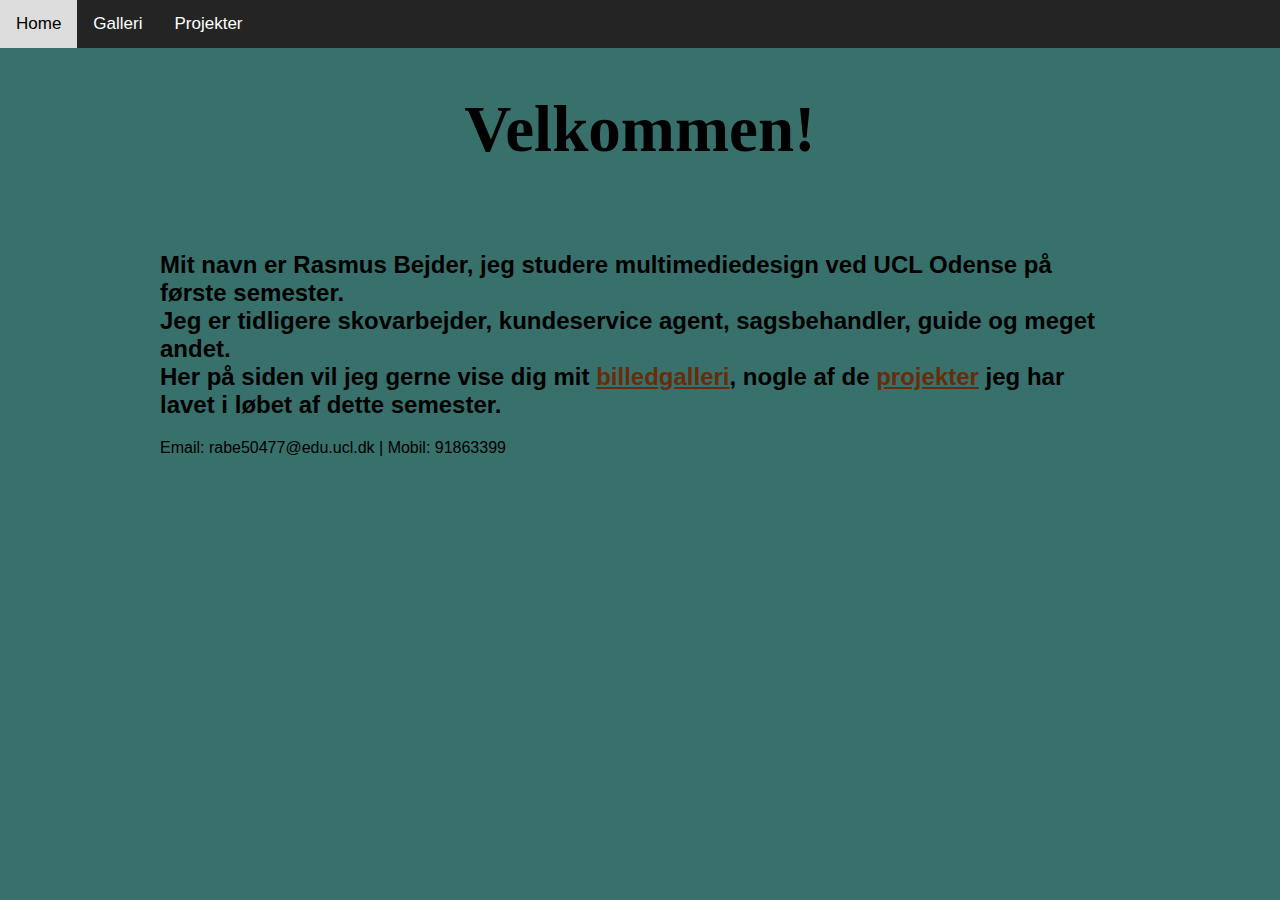
<file: portfolio/index.html>
<!DOCTYPE html>
<html lang="en">
  <head>
    <link rel="stylesheet" href="styles.css" />
    <meta charset="UTF-8" />
    <meta http-equiv="X-UA-Compatible" content="IE=edge" />
    <meta name="viewport" content="width=device-width, initial-scale=1.0" />
    <title>Hovedside</title>
    <meta
      name="keywords"
      content="multimedie desig rasmus bejder eksamen projekt 3"
    />
  </head>
  <body>
    <div class="topnav">
      <a class="home" href="index.html">Home</a>
      <a href="galleri_pr3_22.html">Galleri</a>
      <a href="Projekter.html">Projekter</a>
    </div>
    <div>
      <h1 class="overskrift">Velkommen!</h1>
    </div>
    <div>
      <section class="box3">
        <h2>
          Mit navn er Rasmus Bejder, jeg studere multimediedesign ved UCL Odense
          på første semester.<br />
          Jeg er tidligere skovarbejder, kundeservice agent, sagsbehandler,
          guide og meget andet.<br />
          Her på siden vil jeg gerne vise dig mit
          <a href="galleri_pr3_22.html" style="color: rgb(104, 44, 11)"
            >billedgalleri</a
          >, nogle af de
          <a href="Projekter.html" style="color: rgb(104, 44, 11)">projekter</a>
          jeg har lavet i løbet af dette semester.
        </h2>
        <p>Email: rabe50477@edu.ucl.dk &#124; Mobil: 91863399</p>
      </section>
      <p></p>
    </div>
  </body>
</html>
</file>
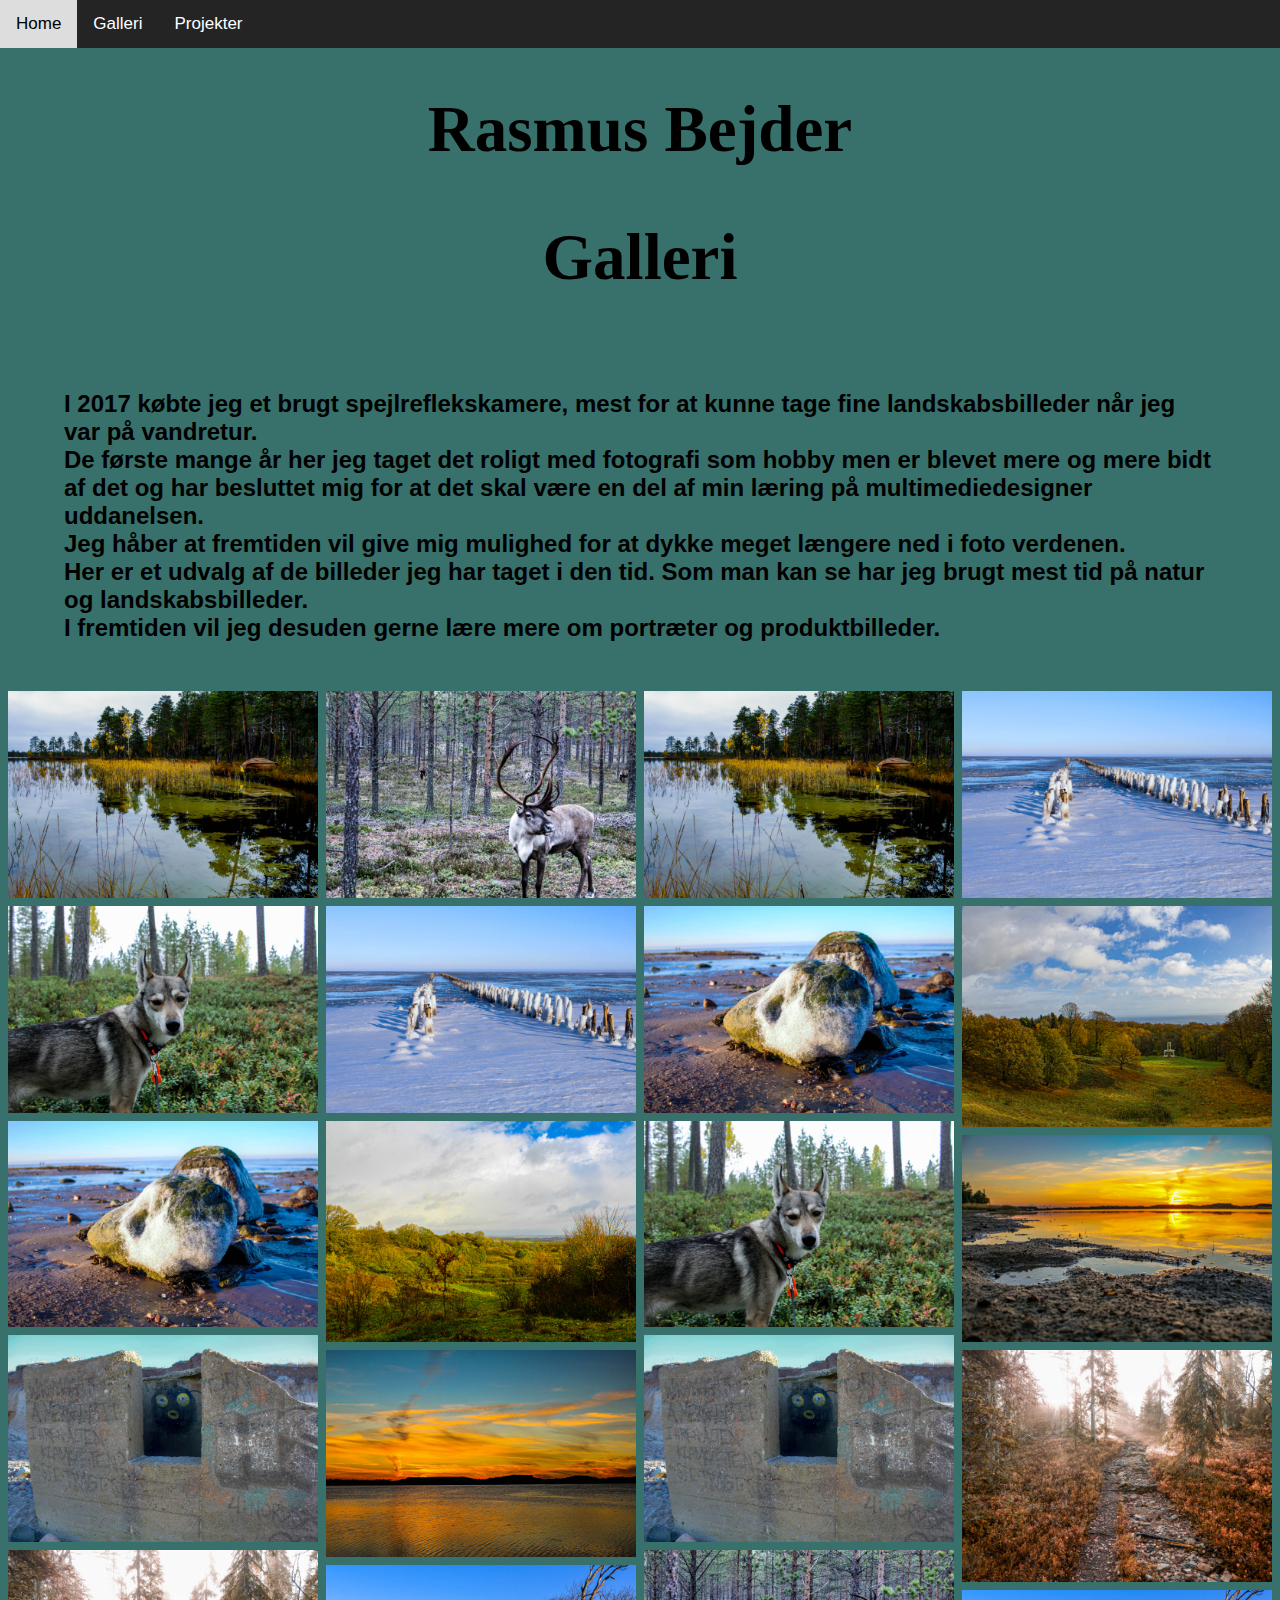
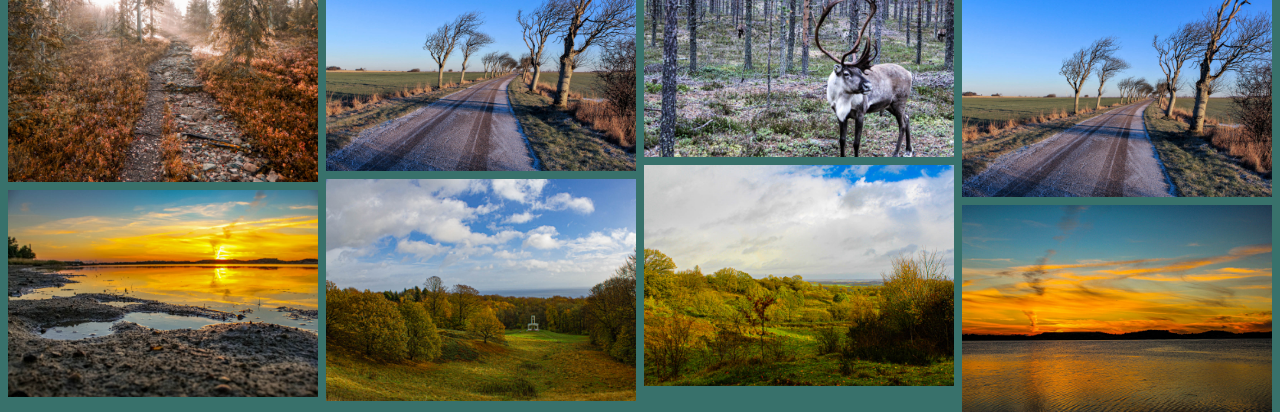
<file: portfolio/galleri_pr3_22.html>
<!DOCTYPE html>
<html lang="da">
  <head>
    <link rel="stylesheet" href="styles.css" />
    <meta charset="UTF-8" />
    <meta http-equiv="X-UA-Compatible" content="IE=edge" />
    <meta name="viewport" content="width=device-width, initial-scale=1.0" />
    <title>Raben</title>
    <meta
      name="keywords"
      content="multimediedesigner, rasmus bejder, projekt 3, galleri"
    />
  </head>
  <body>
    <div class="topnav">
      <a class="home" href="index.html">Home</a>
      <a href="galleri_pr3_22.html">Galleri</a>
      <a href="Projekter.html">Projekter</a>
    </div>
    <h1 class="overskrift">Rasmus Bejder</h1>
    <h2 class="overskrift">Galleri</h2>
    <section class="box">
      <h2>
        I 2017 købte jeg et brugt spejlreflekskamere, mest for at kunne tage
        fine landskabsbilleder når jeg var på vandretur. <br />
        De første mange år her jeg taget det roligt med fotografi som hobby men
        er blevet mere og mere bidt af det og har besluttet mig for at det skal
        være en del af min læring på multimediedesigner uddanelsen.<br />
        Jeg håber at fremtiden vil give mig mulighed for at dykke meget længere
        ned i foto verdenen.<br />
        Her er et udvalg af de billeder jeg har taget i den tid. Som man kan se
        har jeg brugt mest tid på natur og landskabsbilleder.<br />
        I fremtiden vil jeg desuden gerne lære mere om portræter og
        produktbilleder.
      </h2>
    </section>
    <div class="row">
      <div class="column">
        <img
          src="media/finsksø.jpg"
          alt="billede af en finsk sø"
          style="width: 100%"
        />
        <img src="media/Ani.jpg" alt="billede af en hund" style="width: 100%" />
        <img
          src="media/hjerpsted1.jpg"
          alt="billede af store sten på en strand"
          style="width: 100%"
        />
        <img
          src="media/hjerpsted2.jpg"
          alt="billede af grafiti på en bunker"
          style="width: 100%"
        />
        <img
          src="media/pyhaluosto.jpg"
          alt="billede af skovsti i finsk fjeld"
          style="width: 100%"
        />
        <img
          src="media/seden1.jpg"
          alt="billede af solnedgang over Odense Fjord"
          style="width: 100%"
        />
      </div>
      <div class="column">
        <img
          src="media/poro.jpg"
          alt="billede af rensdyr"
          style="width: 100%"
        />
        <img
          src="media/Rømø1.jpg"
          alt="billede af sne og is på vadehavet ved lavvande"
          style="width: 100%"
        />
        <img
          src="media/Skamlingsbanken.jpg"
          alt="landskabsbillede fra skamlingsbanken"
          style="width: 100%"
        />
        <img
          src="media/seden4.jpg"
          alt="landskabsbillede af solnedgang over Odense Fjord"
          style="width: 100%"
        />
        <img
          src="media/stationsvej1.jpg"
          alt="billede af smal landevej med vindblæste træer"
          style="width: 100%"
        />
        <img
          src="media/klokkestablen.jpg"
          alt="billede af klokkestablen ved skamlingsbanken"
          style="width: 100%"
        />
      </div>
      <div class="column">
        <img
          src="media/finsksø.jpg"
          alt="billede af en finsk sø"
          style="width: 100%"
        />
        <img
          src="media/hjerpsted1.jpg"
          alt="billede af store sten på en strand"
          style="width: 100%"
        />
        <img src="media/Ani.jpg" alt="billede af en hund" style="width: 100%" />
        <img
          src="media/hjerpsted2.jpg"
          alt="billede af grafiti på en bunker"
          style="width: 100%"
        />
        <img
          src="media/poro.jpg"
          alt="billede af rensdyr"
          style="width: 100%"
        />
        <img
          src="media/Skamlingsbanken.jpg"
          alt="landskabsbillede fra skamlingsbanken"
          style="width: 100%"
        />
      </div>
      <div class="column">
        <img
          src="media/Rømø1.jpg"
          alt="billede af sne og is på vadehavet ved lavvande"
          style="width: 100%"
        />
        <img
          src="media/klokkestablen.jpg"
          alt="billede af klokkestablen ved skamlingsbanken"
          style="width: 100%"
        />
        <img
          src="media/seden1.jpg"
          alt="billede af solnedgang over Odense Fjord"
          style="width: 100%"
        />
        <img
          src="media/pyhaluosto.jpg"
          alt="billede af skovsti i finsk fjeld"
          style="width: 100%"
        />
        <img
          src="media/stationsvej1.jpg"
          alt="billede af smal landevej med vindblæste træer"
          style="width: 100%"
        />
        <img
          src="media/seden4.jpg"
          alt="landskabsbillede af solnedgang over Odense Fjord"
          style="width: 100%"
        />
      </div>
    </div>
  </body>
</html>
</file>
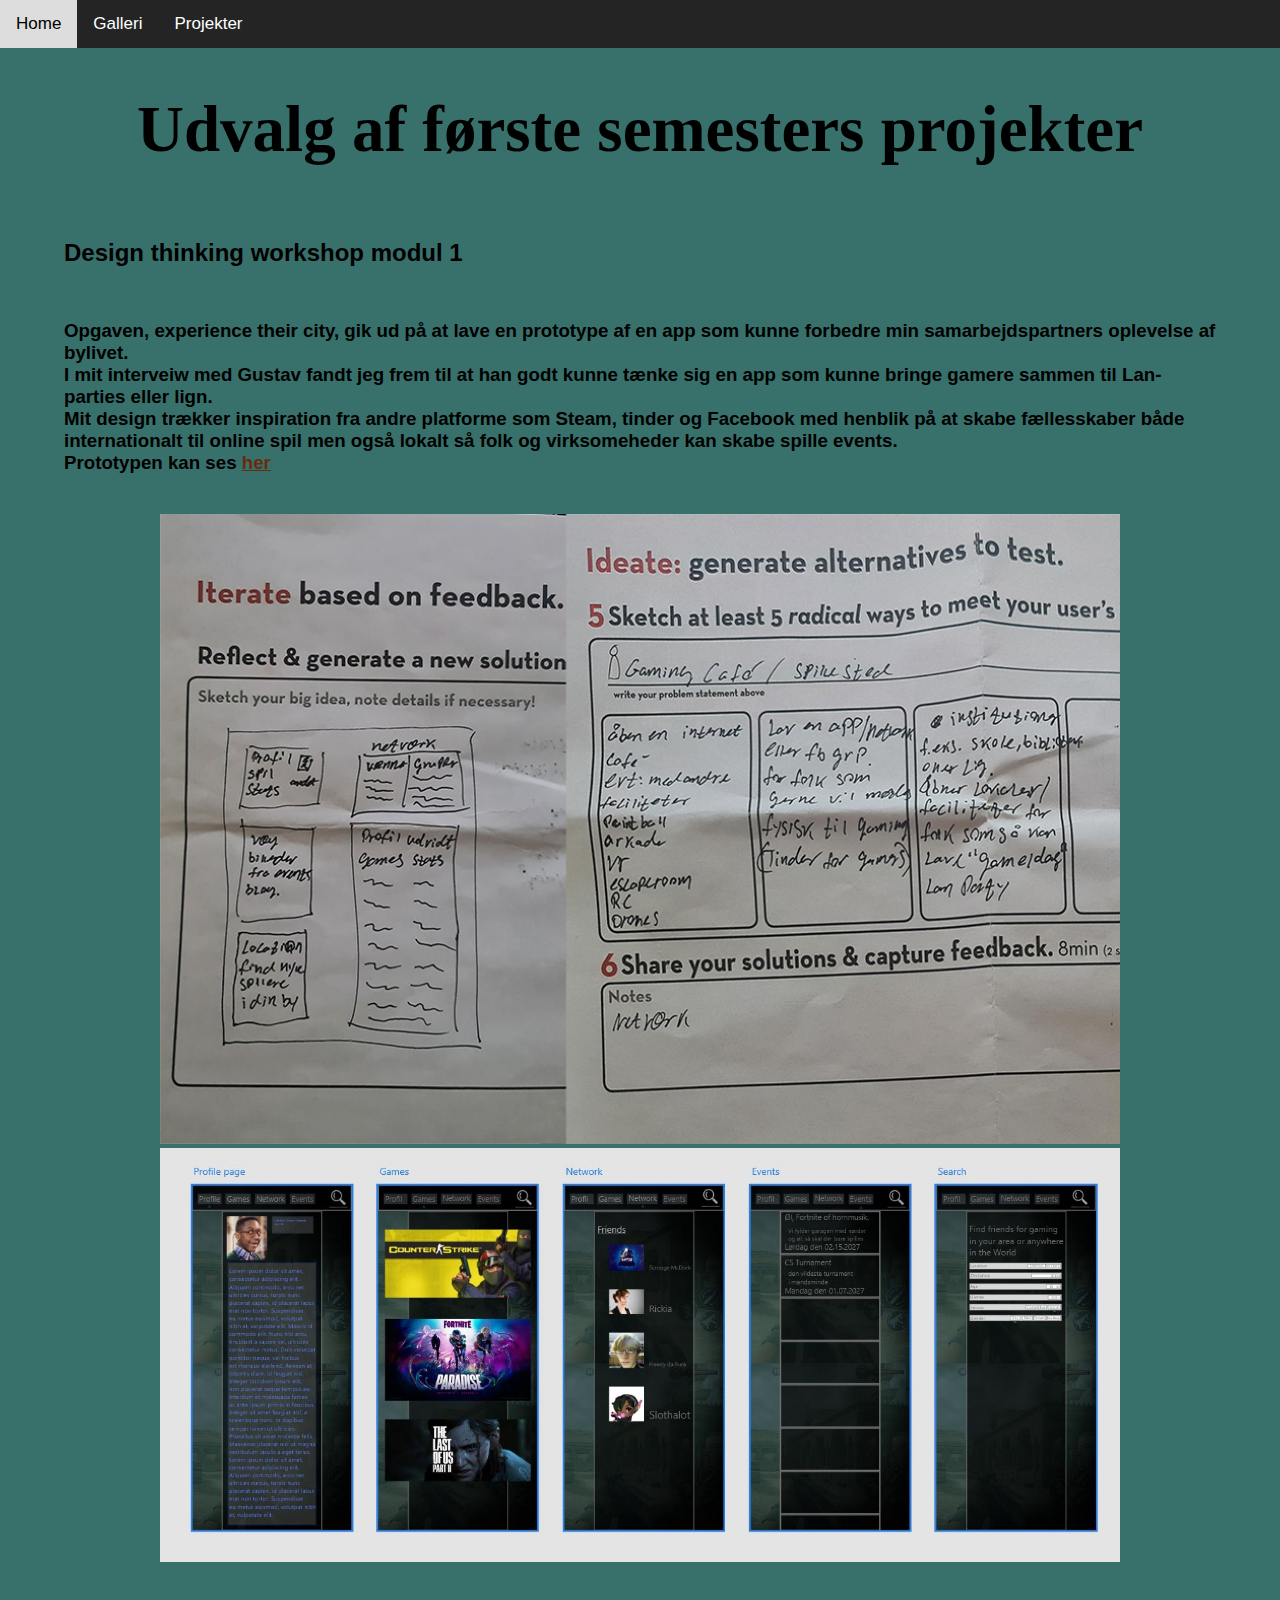
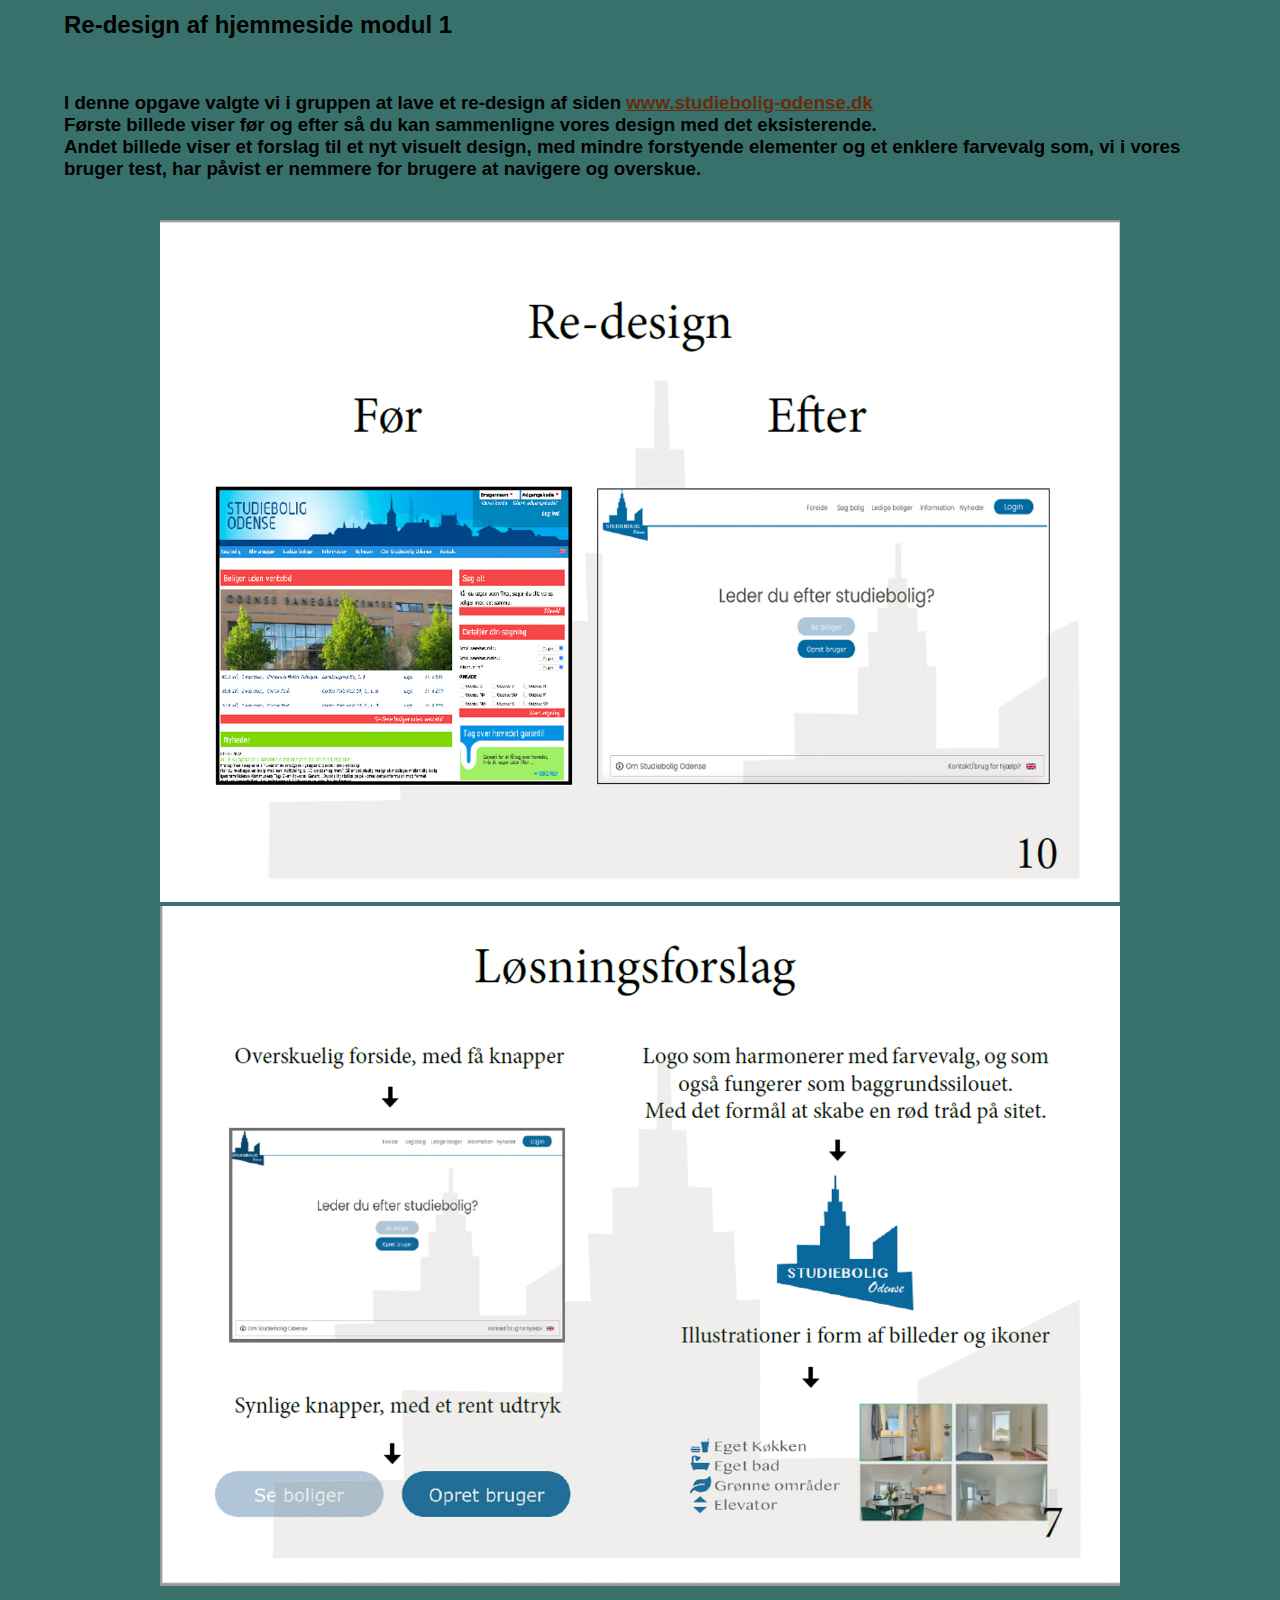
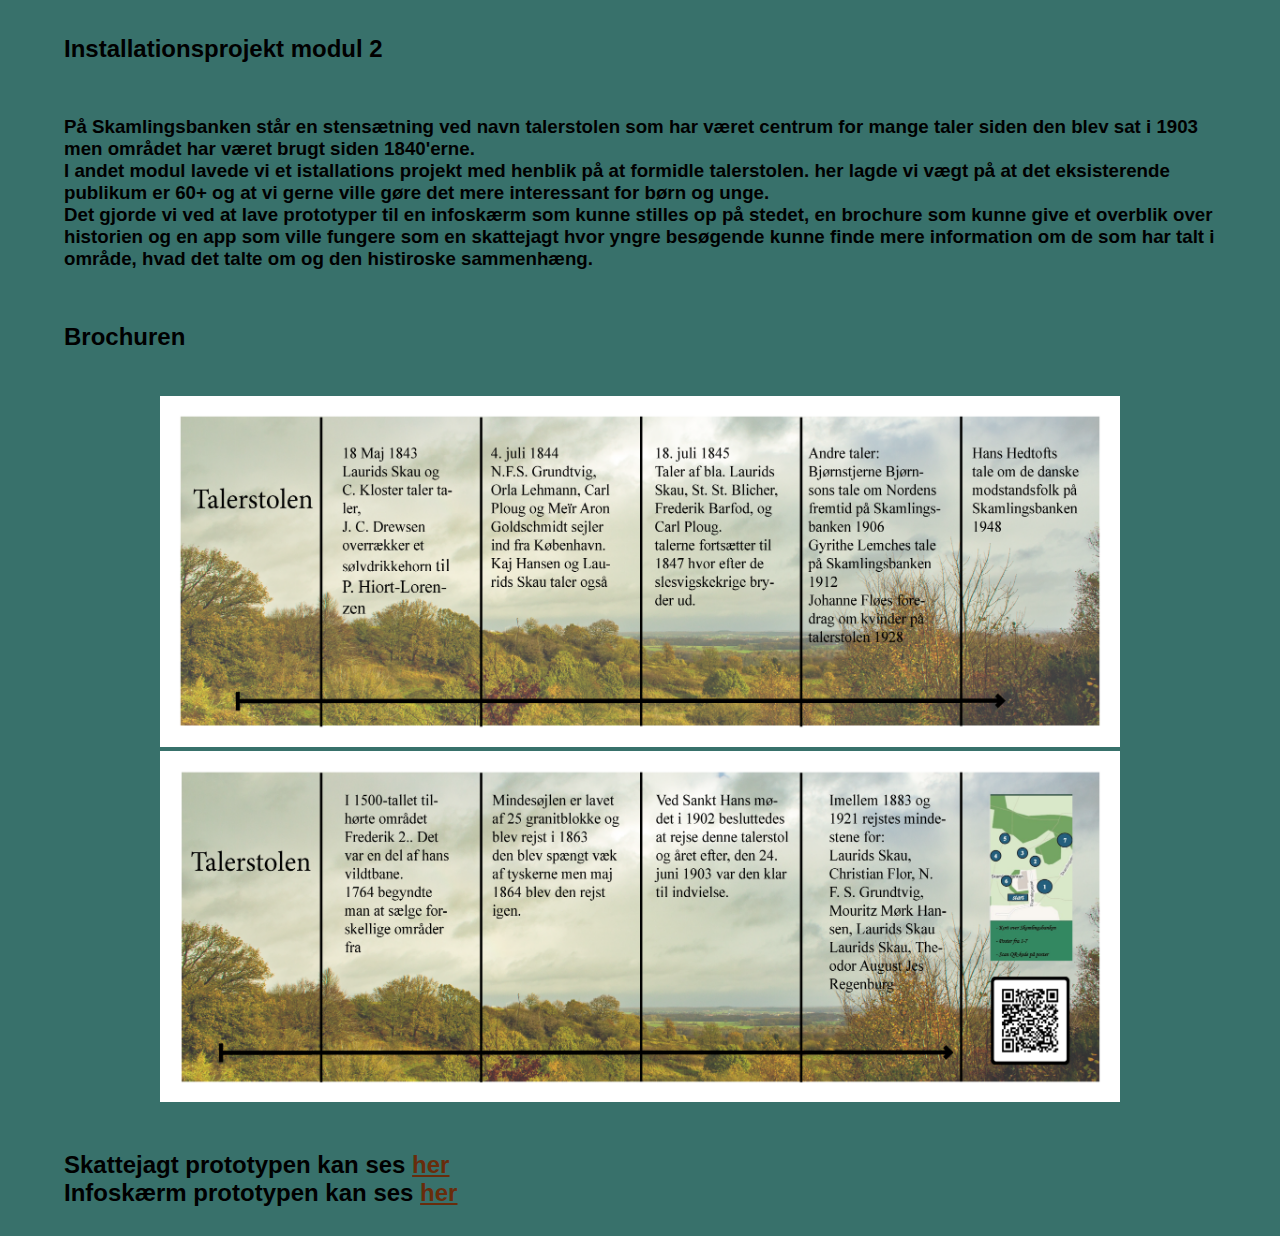
<file: portfolio/Projekter.html>
<!DOCTYPE html>
<html lang="da">
  <head>
    <link rel="stylesheet" href="styles.css" />
    <meta charset="UTF-8" />
    <meta http-equiv="X-UA-Compatible" content="IE=edge" />
    <meta name="viewport" content="width=device-width, initial-scale=1.0" />
    <title>Projekter</title>
    <meta
      name="keywords"
      content="multimedie design rasmus bejder eksamen projekt 3"
    />
  </head>
  <body>
    <div class="topnav">
      <a class="home" href="index.html">Home</a>
      <a href="galleri_pr3_22.html">Galleri</a>
      <a href="Projekter.html">Projekter</a>
    </div>
    <h1 class="overskrift">Udvalg af første semesters projekter</h1>
    <h2 class="box">Design thinking workshop modul 1<br /></h2>
    <h3 class="box">
      Opgaven, experience their city, gik ud på at lave en prototype af en app
      som kunne forbedre min samarbejdspartners oplevelse af bylivet.<br />
      I mit interveiw med Gustav fandt jeg frem til at han godt kunne tænke sig
      en app som kunne bringe gamere sammen til Lan-parties eller lign.<br />
      Mit design trækker inspiration fra andre platforme som Steam, tinder og
      Facebook med henblik på at skabe fællesskaber både internationalt til
      online spil men også lokalt så folk og virksomeheder kan skabe spille
      events.<br />
      Prototypen kan ses
      <a
        href="https://xd.adobe.com/embed/f46659c1-e006-4583-9a97-6d2d4c8ec4d2-a135/"
        style="color: rgb(104, 44, 11)"
        target="_blank"
        >her</a
      >
    </h3>
    <div class="box2">
      <img
        src="media/designthinking1.jpg"
        alt="billede af arbejdsnoter"
        style="width: 100%"
      />
      <img
        src="media/designthinking2.jpg"
        alt="billede af prototype, flere viduer."
        style="width: 100%"
      />
    </div>
    <h2 class="box">Re-design af hjemmeside modul 1<br /></h2>
    <h3 class="box">
      I denne opgave valgte vi i gruppen at lave et re-design af siden
      <a
        href="https://www.studiebolig-odense.dk/"
        style="color: rgb(104, 44, 11)"
        target="_blank"
        >www.studiebolig-odense.dk</a
      >
      <br />
      Første billede viser før og efter så du kan sammenligne vores design med
      det eksisterende.<br />
      Andet billede viser et forslag til et nyt visuelt design, med mindre
      forstyende elementer og et enklere farvevalg som, vi i vores bruger test,
      har påvist er nemmere for brugere at navigere og overskue.
    </h3>

    <div class="box2">
      <img
        src="media/Re-design-foer-og-efter.jpg"
        alt="billede af den eksisterende forside side om side med det nye design"
        style="width: 100%"
      />
      <img
        src="media/visuelt-design-loesning.jpg"
        alt="billede af nyt visuelt design forslag"
        style="width: 100%"
      />
    </div>

    <h2 class="box">Installationsprojekt modul 2</h2>
    <h3 class="box">
      På Skamlingsbanken står en stensætning ved navn talerstolen som har været
      centrum for mange taler siden den blev sat i 1903 men området har været
      brugt siden 1840'erne.<br />
      I andet modul lavede vi et istallations projekt med henblik på at formidle
      talerstolen. her lagde vi vægt på at det eksisterende publikum er 60+ og
      at vi gerne ville gøre det mere interessant for børn og unge.<br />
      Det gjorde vi ved at lave prototyper til en infoskærm som kunne stilles op
      på stedet, en brochure som kunne give et overblik over historien og en app
      som ville fungere som en skattejagt hvor yngre besøgende kunne finde mere
      information om de som har talt i område, hvad det talte om og den
      histiroske sammenhæng.<br />
    </h3>
    <h2 class="box">Brochuren</h2>
    <div class="box2">
      <img
        src="media/ny-brochure_Side_1-2048x749.png"
        alt="billede af en brochures forside"
        style="width: 100%"
      />
      <img
        src="media/ny-brochure_Side_2-2048x749.png"
        alt="billede af en brochures bagside"
        style="width: 100%"
      />
    </div>
    <h2 class="box">
      Skattejagt prototypen kan ses
      <a
        href="https://xd.adobe.com/embed/f46659c1-e006-4583-9a97-6d2d4c8ec4d2-a135/"
        style="color: rgb(104, 44, 11)"
        target="_blank"
        >her<br />
      </a>
      Infoskærm prototypen kan ses
      <a
        href="https://l.facebook.com/l.php?u=https%3A%2F%2Fxd.adobe.com%2Fview%2F2ae8b434-6d17-4bdf-a983-cf8b36c9fa2c-7fbb%2F%3Ffullscreen%26hints%3Doff%26fbclid%3DIwAR3hPV38hTNrLPapp76u4N8N9m1kvM9D9emIPTAPfJkPO7gqeRWZl9z4J6s&h=AT1dmIJKU4JNqArPCcNtuyBcqD09oSy3-l60IfylDZQrEr6T8Na1nfa4SCIjtmJ2ITSbckWu2_ytWWTc7egNM_OzAT5rYTzEIR6rGeVa5uTTN_iu_punajUQiR6zucfW2Wo"
        style="color: rgb(104, 44, 11)"
        target="_blank"
        >her
      </a>
    </h2>
  </body>
</html>
</file>
<file: portfolio/styles.css>
/* Add a black background color to the top navigation */
.topnav {
  background-color: rgb(36, 36, 36);
  overflow: hidden;
}

/* Style the links inside the navigation bar */
.topnav a {
  float: left;
  color: white;
  text-align: center;
  padding: 14px 16px;
  text-decoration: none;
  font-size: 17px;
}

/* Change the color of links on hover */
.topnav a:hover {
  background-color: #ddd;
  color: black;
}

/* Add a color to the active/current link */
.topnav a.active {
  background-color:rgba(79, 124, 172, 1);
  color: white;
}

.overskrift{
    font-size: 65px;
    text-align: center;
    font-family: 'Brush Script MT', cursive;

}
body {
    background-color: rgb(56, 113, 107);
    
}
 body {
    box-sizing: border-box;
  }
  
  body {
    margin: 0;
    font-family: Arial;
  }
  
  .header {
    text-align: center;
    padding: 32px;
  }
  
  .row {
    display: -ms-flexbox; /* IE10 */
    display: flex;
    -ms-flex-wrap: wrap; /* IE10 */
    flex-wrap: wrap;
    padding: 0 4px;
  }
  
  /* Create four equal columns that sits next to each other */
  .column {
    -ms-flex: 25%; /* IE10 */
    flex: 24%;
    max-width: 25%;
    padding: 0 4px;
  }
  
  .column img {
    margin-top: 8px;
    vertical-align: middle;
    width: 100%;
  }
  
  /* Responsive layout - makes a two column-layout instead of four columns */
  @media screen and (max-width: 800px) {
    .column {
      -ms-flex: 50%;
      flex: 50%;
      max-width: 50%;
    }
  }
  
  /* Responsive layout - makes the two columns stack on top of each other instead of next to each other */
  @media screen and (max-width: 600px) {
    .column {
      -ms-flex: 100%;
      flex: 100%;
      max-width: 100%;
 
    }
  }
  .box{
    /* centrer tektsbox midt på siden */
  max-width:100%; 
  max-height:100%; 
  margin:auto;   
  border: 5px;
  padding: 1em;
  width: 90%;
  border-style: solid;
  border-color:  rgb(56, 113, 107); /*farvevalget her løser et problem i mobilvisning hvor der før var sorte rammer*/
  background-color: rgb(56, 113, 107);
  }
  .box2{
    /* centrer billeder midt på siden */
  max-width:100%; 
  max-height:100%; 
  margin:auto;   
  border: 5px;
  padding: 1em;
  width: 75%;
  border-style: none;
  }

  .box3{
    /* centrer tektsbox midt på siden */
    max-width:100%; 
    max-height:100%; 
    margin:auto;   
    border: 5px;
    padding: 1em;
    width: 75%;
    border-style: solid;
    border-color:  rgb(56, 113, 107); /*farvevalget her løser et problem i mobilvisning hvor der før var sorte rammer*/
    background-color: rgb(56, 113, 107);
    }
</file>
